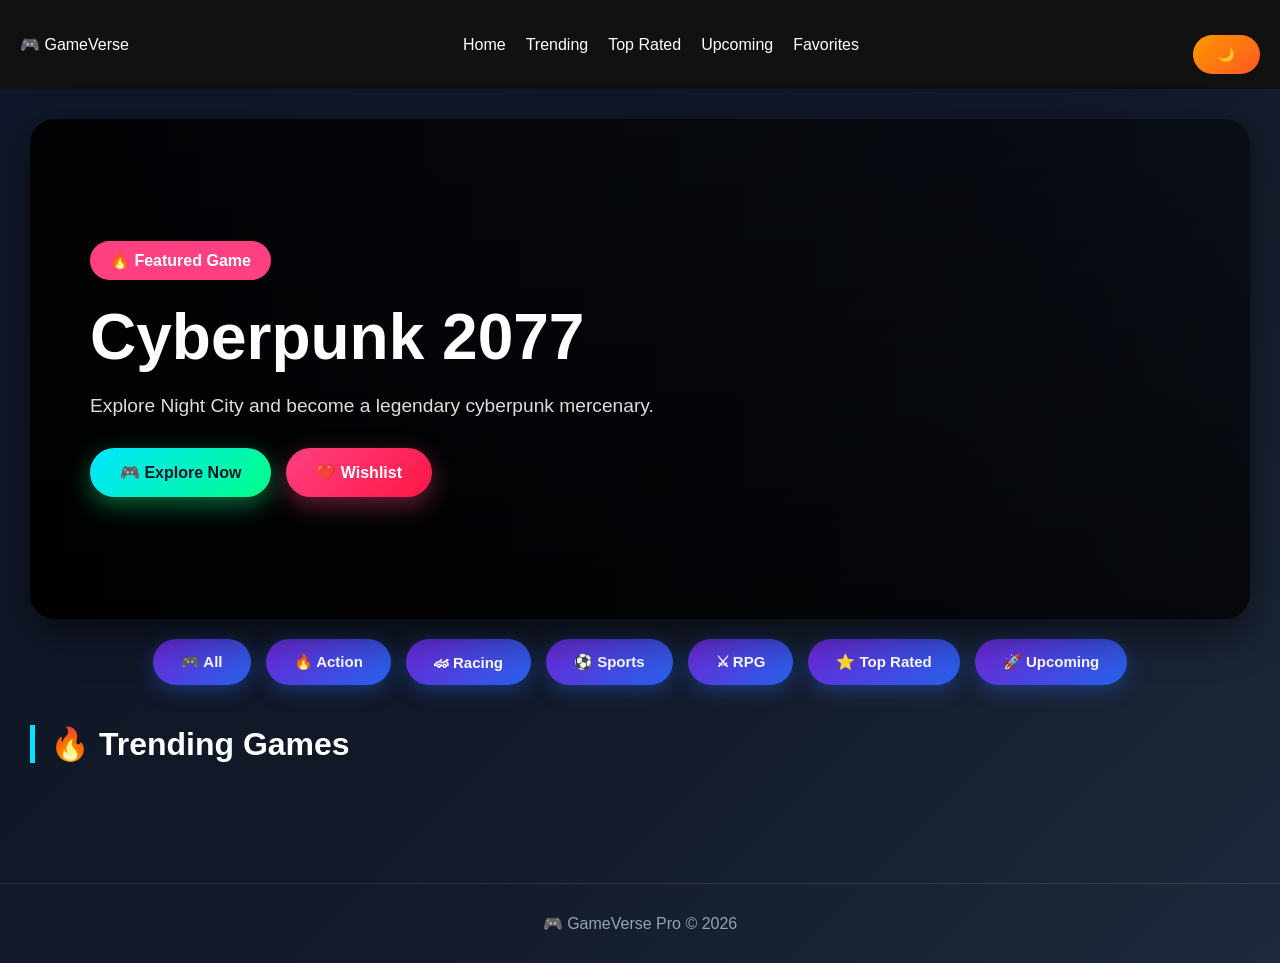
<file: index.html>
<!DOCTYPE html>
<html lang="en">
<head>
    <meta charset="UTF-8">
    <meta name="viewport" content="width=device-width, initial-scale=1.0">
    <title>🎮 GameVerse Pro</title>

    <link rel="stylesheet" href="style.css">
</head>
<body>
<body>

    <!-- NAVBAR -->
<nav class="navbar">

    <div class="logo">
        🎮 GameVerse
    </div>

    <!-- ☰ Mobile Toggle Button -->
    <button class="toggle-btn" id="toggleBtn">☰</button>

    <ul class="nav-links" id="navLinks">

        <li><a href="#">Home</a></li>
        <li><a href="#">Trending</a></li>
        <li><a href="#">Top Rated</a></li>
        <li><a href="#">Upcoming</a></li>
        <li><a href="#">Favorites</a></li>

    </ul>

    <button id="themeBtn">🌙</button>

</nav>

    <!-- HERO -->

   

    <!-- HERO BANNER -->

    <section class="hero">

        <div class="hero-overlay">

            <span class="featured-tag">
                🔥 Featured Game
            </span>

            <h2>
                Cyberpunk 2077
            </h2>

            <p>
                Explore Night City and become
                a legendary cyberpunk mercenary.
            </p>

            <div class="hero-buttons">

                <button class="explore-btn" onclick="goToTrending()">
    🎮 Explore Now
</button>

                <button class="wishlist-btn">
                    ❤️ Wishlist
                </button>

            </div>

        </div>

    </section>

    <!-- CATEGORY FILTERS -->

    <section class="filters">

        <button onclick="loadGames()">
            🎮 All
        </button>

        <button onclick="loadGenre('action')">
            🔥 Action
        </button>

        <button onclick="loadGenre('racing')">
            🏎 Racing
        </button>

        <button onclick="loadGenre('sports')">
            ⚽ Sports
        </button>

        <button onclick="loadGenre('rpg')">
            ⚔ RPG
        </button>

        <button onclick="loadTopRated()">
            ⭐ Top Rated
        </button>

        <button onclick="loadUpcoming()">
            🚀 Upcoming
        </button>

    </section>

    <!-- TRENDING GAMES -->

    <section class="games-section">

        <h2 class="section-title" id="explore-button">
            🔥 Trending Games
        </h2>

        <div
            id="games"
            class="games-grid">
        </div>

    </section>

    <!-- FOOTER -->

    <footer>

        <p>
            🎮 GameVerse Pro © 2026
        </p>

    </footer>

    <script src="script.js"></script>

</body>
</html>
</file>
<file: style.css>
*{
    margin:0;
    padding:0;
    box-sizing:border-box;
    font-family:'Segoe UI',sans-serif;
}

body{
    background:linear-gradient(
    135deg,
    #0f172a,
    #111827,
    #1e293b);

    color:white;
    min-height:100vh;
}

/* HEADER */

header{
    padding:30px;
    text-align:center;
}

h1{
    font-size:3rem;
    font-weight:800;

    background:linear-gradient(
    90deg,
    #00e5ff,
    #00ff88);

    -webkit-background-clip:text;
    -webkit-text-fill-color:transparent;

    margin-bottom:25px;
}

/* SEARCH */

.search-box{
    display:flex;
    justify-content:center;
    gap:10px;
    flex-wrap:wrap;
}

.search-box input{

    width:400px;
    max-width:90%;

    padding:15px;

    border:none;
    outline:none;

    border-radius:50px;

    background:#1e293b;

    color:white;

    font-size:16px;
}

.search-box button{

    padding:15px 30px;

    border:none;

    border-radius:50px;

    background:linear-gradient(
    135deg,
    #00c6ff,
    #0072ff);

    color:white;

    font-weight:bold;

    cursor:pointer;

    transition:.3s;
}

.search-box button:hover{
    transform:translateY(-3px);
}

/* THEME BUTTON */

#themeBtn{

    margin-top:20px;

    background:linear-gradient(
    135deg,
    #ff9800,
    #ff5722);

    border:none;

    padding:12px 25px;

    border-radius:50px;

    cursor:pointer;
}

/* FILTERS */

.filters{

    display:flex;

    justify-content:center;

    flex-wrap:wrap;

    gap:10px;

    margin:30px;
}

.filters button{

    background:#1e293b;

    border:1px solid #334155;

    color:white;

    transition:.3s;
}

.filters button:hover{

    background:#00e5ff;

    color:black;
}

/* SUGGESTIONS */

#suggestions{

    width:400px;

    max-width:90%;

    margin:10px auto;

    background:#1e293b;

    border-radius:15px;

    overflow:hidden;

    box-shadow:
    0 5px 25px rgba(0,0,0,.4);
}

.suggestion-item{

    padding:12px 15px;

    cursor:pointer;

    transition:.3s;
}

.suggestion-item:hover{

    background:#334155;
}

/* LOADER */

.loader{

    width:60px;

    height:60px;

    border:5px solid #1e293b;

    border-top:5px solid #00ff88;

    border-radius:50%;

    animation:spin 1s linear infinite;

    margin:30px auto;

    display:none;
}

@keyframes spin{

    100%{
        transform:rotate(360deg);
    }
}

/* GRID */

.games-grid{

    display:grid;

    grid-template-columns:
    repeat(auto-fit,minmax(280px,1fr));

    gap:25px;

    padding:30px;
}

/* CARD */

.card{

    background:rgba(255,255,255,.05);

    backdrop-filter:blur(10px);

    border:1px solid rgba(255,255,255,.08);

    border-radius:20px;

    overflow:hidden;

    transition:.4s;

    box-shadow:
    0 10px 30px rgba(0,0,0,.3);
}

.card:hover{

    transform:
    translateY(-10px);

    box-shadow:
    0 20px 40px rgba(0,255,136,.2);
}

.card img{

    width:100%;

    height:220px;

    object-fit:cover;
}

.card-content{

    padding:20px;
}

.card-content h3{

    margin-bottom:10px;

    font-size:1.2rem;
}

.card-content p{

    margin-bottom:8px;

    color:#cbd5e1;
}

/* BUTTONS INSIDE CARD */

.card-content button{

    margin-top:10px;

    margin-right:8px;

    border:none;

    padding:10px 15px;

    border-radius:10px;

    cursor:pointer;

    font-weight:600;
}

.card-content button:first-of-type{

    background:#00e5ff;

    color:black;
}

.card-content button:last-of-type{

    background:#ff4081;

    color:white;
}

/* LIGHT MODE */

.light{

    background:#f8fafc;

    color:#111827;
}

.light .card{

    background:white;

    color:black;
}

.light .search-box input{

    background:white;

    color:black;

    border:1px solid #ddd;
}

.light #suggestions{

    background:white;

    color:black;
}

/* SCROLLBAR */

::-webkit-scrollbar{
    width:10px;
}

::-webkit-scrollbar-thumb{
    background:#00e5ff;
    border-radius:20px;
}

/* MOBILE */

@media(max-width:768px){

    h1{
        font-size:2rem;
    }

    .games-grid{
        padding:15px;
    }

    .search-box input{
        width:100%;
    }

}
/* =========================
   HERO SECTION
========================= */

.hero{
    height:500px;
    margin:30px;
    border-radius:25px;
    overflow:hidden;
    position:relative;

    background:
    linear-gradient(
        rgba(0,0,0,.3),
        rgba(0,0,0,.7)
    ),
    url("https://wallpapercave.com/wp/wp5128415.jpg");

    background-size:cover;
    background-position:center;

    box-shadow:
    0 15px 40px rgba(0,0,0,.5);
}
.hero-overlay{
    position:absolute;
    inset:0;
    background:linear-gradient(
        to right,
        rgba(0,0,0,.85),
        rgba(0,0,0,.25)
    );
    display:flex;
    flex-direction:column;
    justify-content:center;
    padding:60px;
}

.featured-tag{
    width:max-content;
    padding:10px 20px;
    border-radius:50px;
    background:#ff4081;
    font-weight:bold;
    margin-bottom:20px;
}

.hero-overlay h2{
    font-size:4rem;
    margin-bottom:15px;
    color:white;
}

.hero-overlay p{
    max-width:600px;
    line-height:1.8;
    font-size:1.2rem;
    color:#ddd;
    margin-bottom:25px;
}

.hero-buttons{
    display:flex;
    gap:15px;
    flex-wrap:wrap;
}

.explore-btn{

    background:linear-gradient(
        135deg,
        #00e5ff,
        #00ff88
    );

    color:#0f172a;

    font-weight:700;

    border:none;

    padding:15px 30px;

    border-radius:50px;

    cursor:pointer;

    font-size:16px;

    transition:.3s;

    box-shadow:
    0 8px 25px rgba(0,255,136,.4);
}

.explore-btn:hover{

    transform:
    translateY(-4px)
    scale(1.05);

    box-shadow:
    0 12px 35px rgba(0,255,136,.6);
}

.wishlist-btn{

    background:linear-gradient(
        135deg,
        #ff4081,
        #ff1744
    );

    color:white;

    border:none;

    padding:15px 30px;

    border-radius:50px;

    cursor:pointer;

    font-size:16px;

    font-weight:700;

    transition:.3s;

    box-shadow:
    0 8px 25px rgba(255,64,129,.4);
}

.wishlist-btn:hover{

    transform:
    translateY(-4px)
    scale(1.05);

    box-shadow:
    0 12px 35px rgba(255,64,129,.6);
}

/* =========================
   SECTION TITLE
========================= */

.section-title{
    font-size:2rem;
    margin:20px 30px;
    padding-left:15px;
    border-left:5px solid #00e5ff;
}

/* =========================
   GAME CARD EFFECTS
========================= */

.card img{
    transition:.5s;
}

.card:hover img{
    transform:scale(1.08);
}

.card-content button{
    transition:.3s;
}

.card-content button:hover{
    transform:translateY(-2px);
}

/* =========================
   FOOTER
========================= */

footer{
    text-align:center;
    padding:30px;
    margin-top:40px;
    color:#94a3b8;
    border-top:1px solid rgba(255,255,255,.1);
}

/* =========================
   MOBILE
========================= */

@media(max-width:768px){

    .hero{
        height:350px;
        margin:15px;
    }

    .hero-overlay{
        padding:25px;
    }

    .hero-overlay h2{
        font-size:2rem;
    }

    .hero-overlay p{
        font-size:1rem;
    }

    .section-title{
        margin:20px 15px;
        font-size:1.5rem;
    }

    .hero-buttons{
        flex-direction:column;
        width:200px;
    }
}
.filters{
    display:flex;
    justify-content:center;
    flex-wrap:wrap;
    gap:15px;
    margin:30px;
}
.filters button{

    padding:14px 28px;

    border:none;

    border-radius:50px;

    background:linear-gradient(
        135deg,
        #6d28d9,
        #2563eb
    );

    color:white;

    font-size:15px;

    font-weight:700;

    cursor:pointer;

    transition:0.3s;

    box-shadow:
    0 5px 20px rgba(37,99,235,.4);
}

.filters button:hover{

    transform:
    translateY(-4px)
    scale(1.05);

    background:linear-gradient(
        135deg,
        #00e5ff,
        #00ff88
    );

    color:black;

    box-shadow:
    0 10px 25px rgba(0,255,136,.5);
}
.filters{
    margin-top:-10px;
    margin-bottom:40px;
}/* DEFAULT NAVBAR */
.navbar {
    display: flex;
    justify-content: space-between;
    align-items: center;
    padding: 15px 20px;
    background: #111;
    color: white;
    position: relative;
}

.nav-links {
    display: flex;
    gap: 20px;
    list-style: none;
}

.nav-links a {
    color: white;
    text-decoration: none;
}

/* HAMBURGER BUTTON */
.toggle-btn {
    display: none;
    font-size: 26px;
    background: none;
    border: none;
    color: white;
    cursor: pointer;
}

/* 📱 MOBILE VIEW */
@media (max-width: 768px) {

    .toggle-btn {
        display: block;
    }

    .nav-links {
        position: absolute;
        top: 60px;
        right: 0;
        background: #222;
        flex-direction: column;
        width: 200px;
        padding: 15px;
        display: none;
        border-radius: 8px;
    }

    .nav-links.show {
        display: flex;
    }
}
</file>
